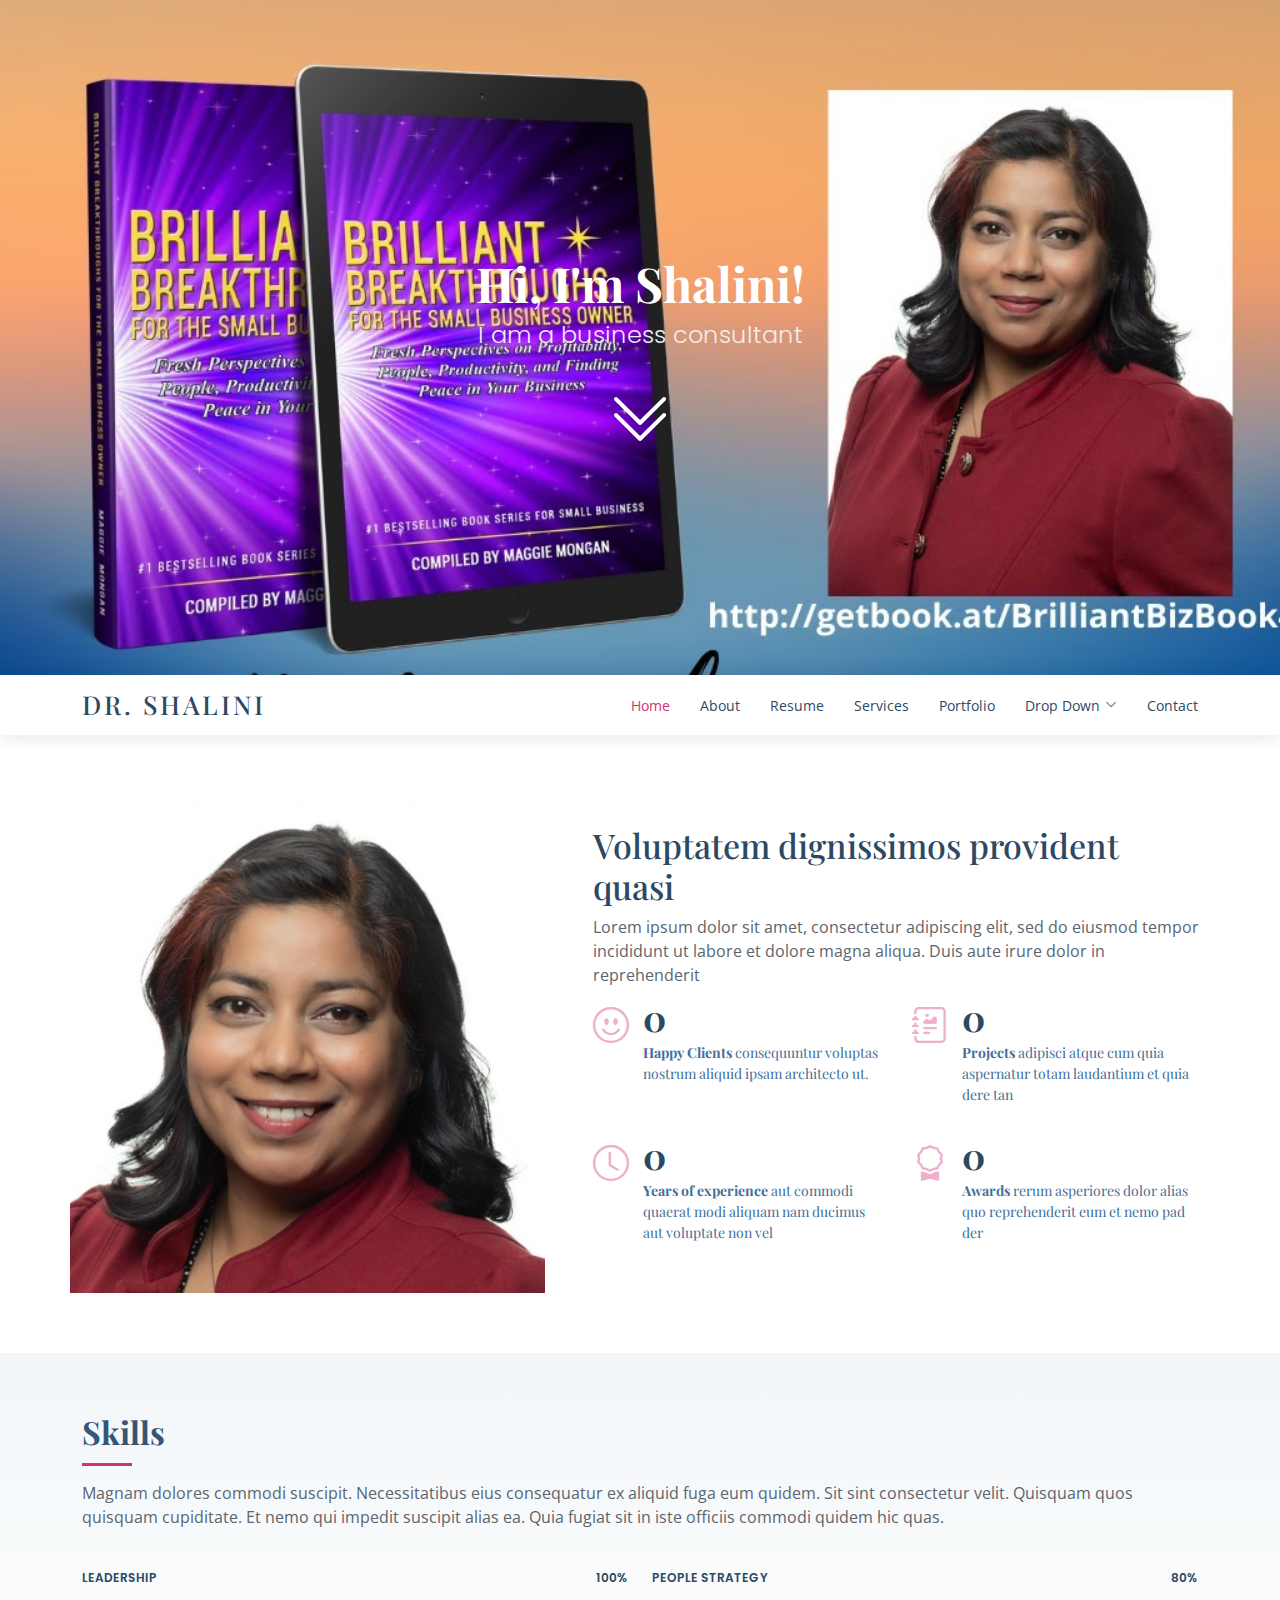
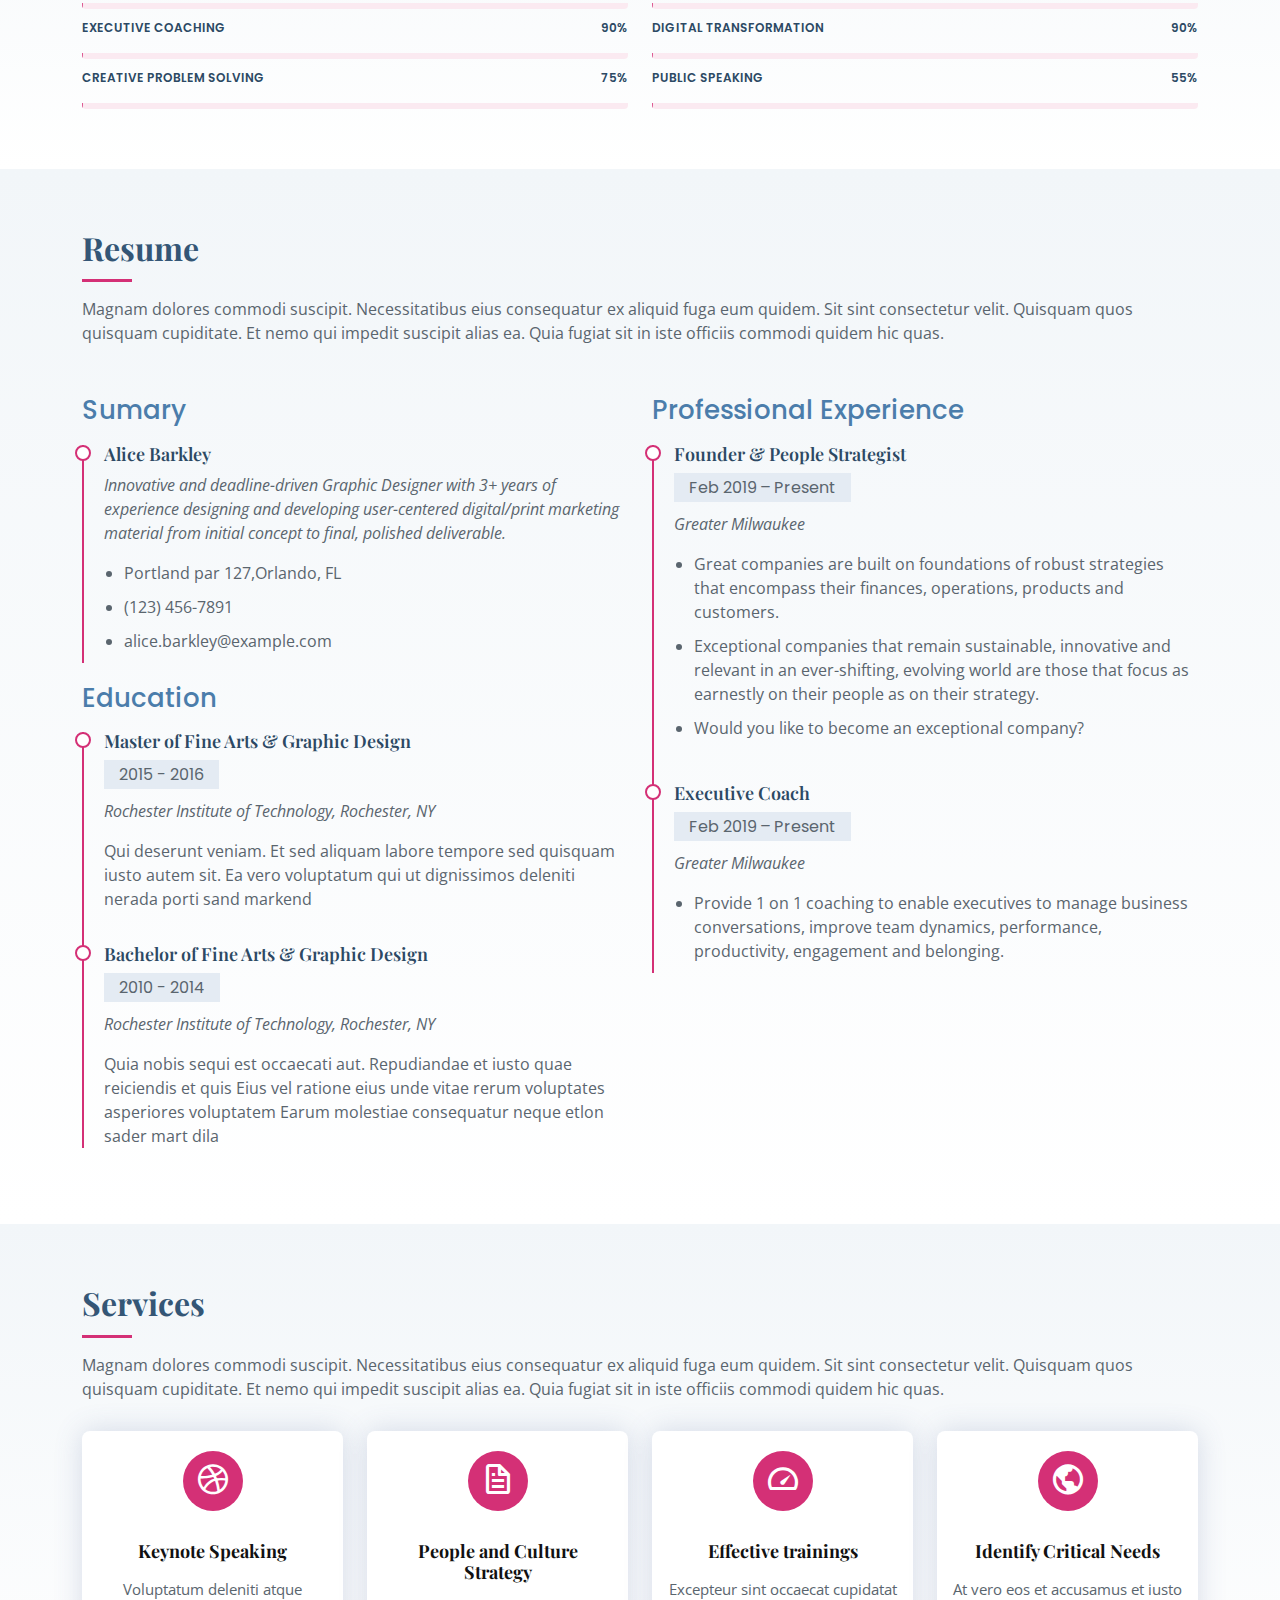
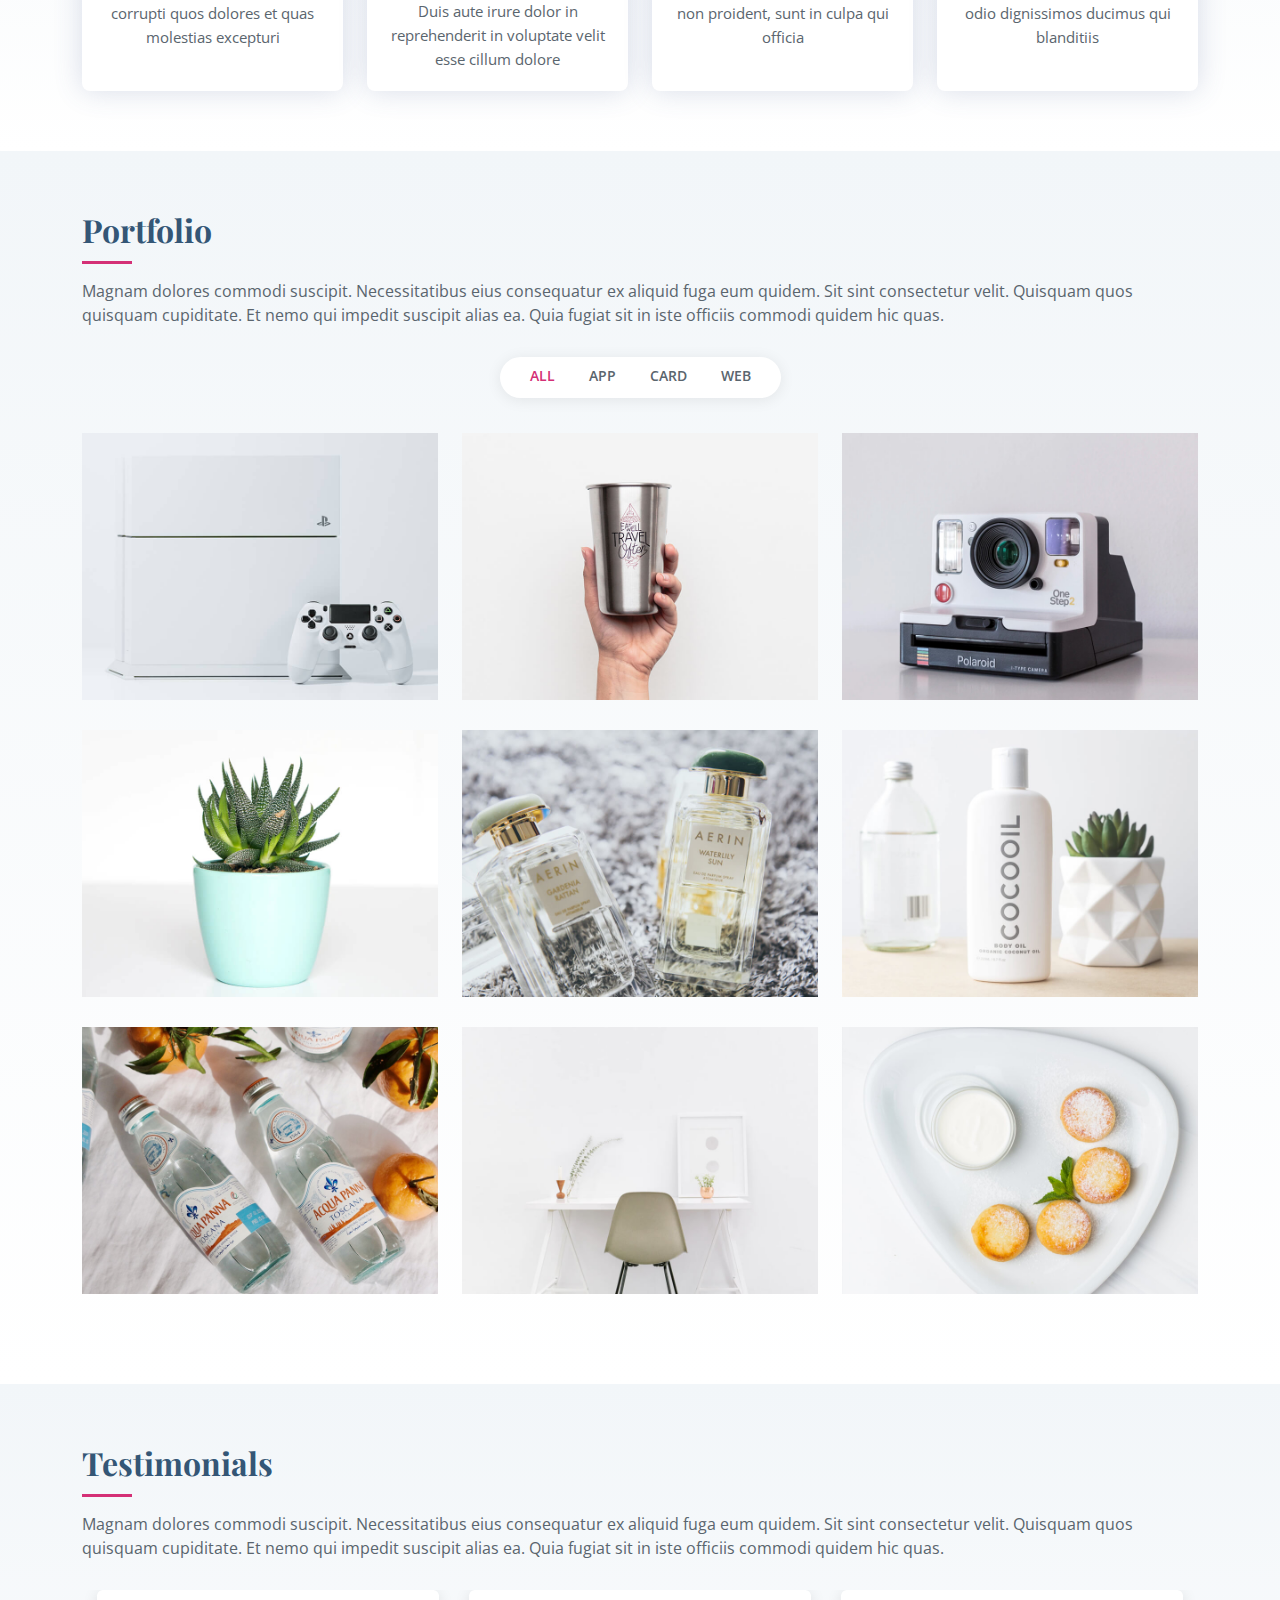
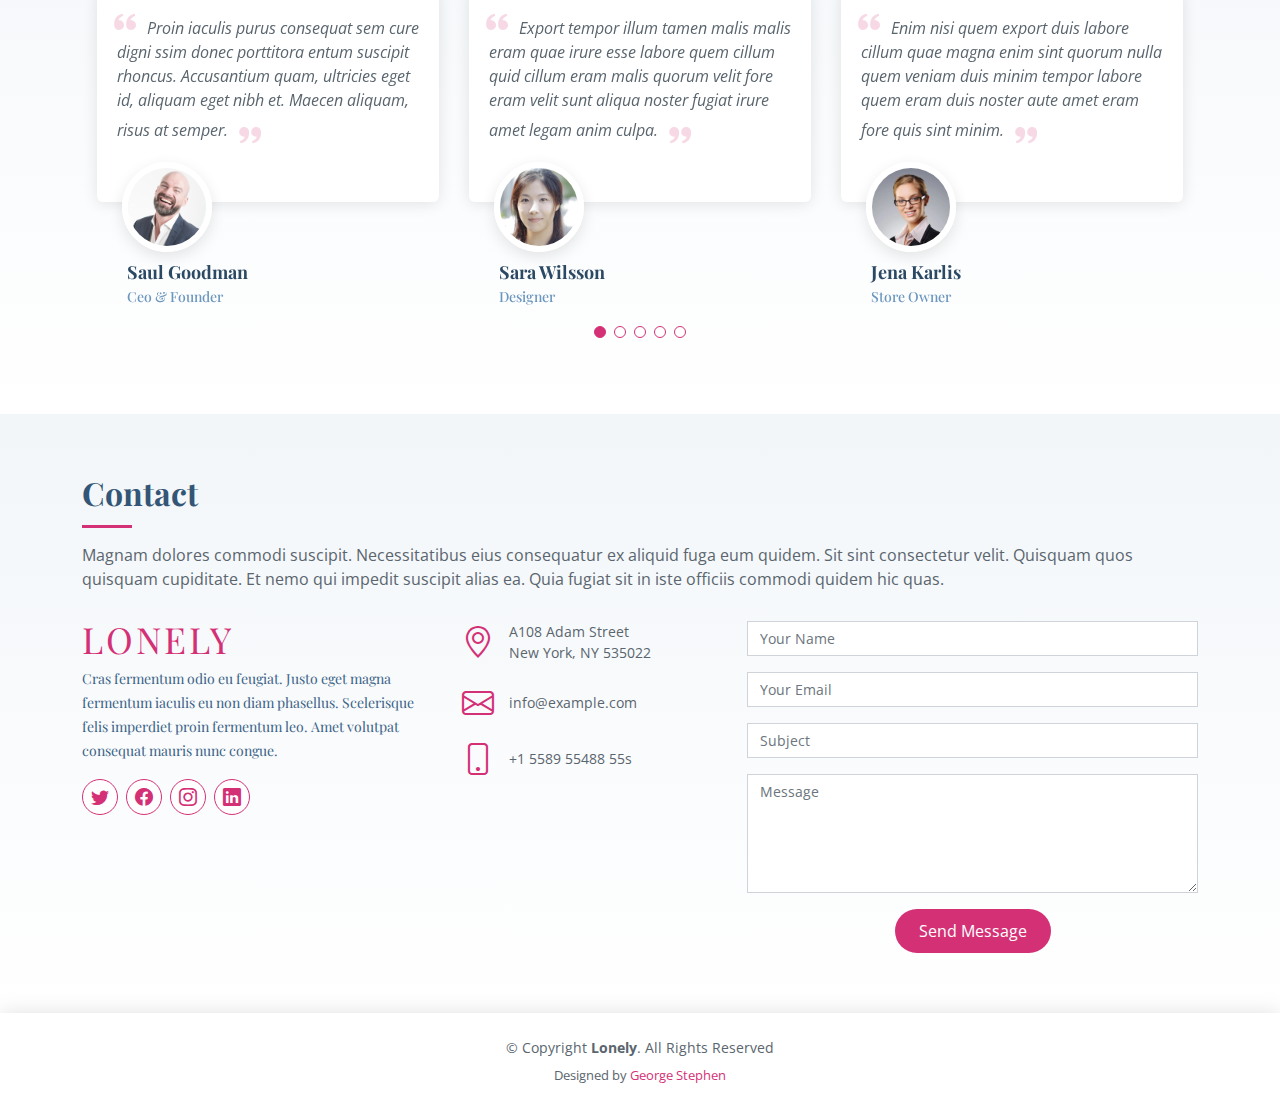
<file: index.html>
<!DOCTYPE html>
<html lang="en">

<head>
  <meta charset="utf-8">
  <meta content="width=device-width, initial-scale=1.0" name="viewport">

  <title>Dr. Shalini Nag</title>
  <meta content="" name="description">
  <meta content="" name="keywords">

  <!-- Favicons -->
  <!-- <link href="assets/img/favicon.png" rel="icon"> -->
  <link href="assets/img/apple-touch-icon.png" rel="apple-touch-icon">

  <!-- Google Fonts -->
  <link href="https://fonts.googleapis.com/css?family=Open+Sans:300,300i,400,400i,600,600i,700,700i|Poppins:300,300i,400,400i,500,500i,600,600i,700,700i|Playfair+Display:400,400i,500,500i,600,600i,700,700i&subset=cyrillic" rel="stylesheet">

  <!-- Vendor CSS Files -->
  <link href="assets/vendor/bootstrap/css/bootstrap.min.css" rel="stylesheet">
  <link href="assets/vendor/bootstrap-icons/bootstrap-icons.css" rel="stylesheet">
  <link href="assets/vendor/boxicons/css/boxicons.min.css" rel="stylesheet">
  <link href="assets/vendor/glightbox/css/glightbox.min.css" rel="stylesheet">
  <link href="assets/vendor/swiper/swiper-bundle.min.css" rel="stylesheet">

  <!-- Template Main CSS File -->
  <link href="assets/css/style.css" rel="stylesheet">

  <!-- =======================================================
  * Template Name: Lonely - v4.0.0
  * Template URL: https://bootstrapmade.com/free-html-bootstrap-template-lonely/
  * Author: BootstrapMade.com
  * License: https://bootstrapmade.com/license/
  ======================================================== -->
</head>

<body>

  <!-- ======= Hero Section ======= -->
  <section id="hero" class="d-flex flex-column align-items-center justify-content-center">
    <h1>Hi, I'm Shalini!</h1>
    <h2>I am a business consultant</h2>
    <a href="#about" class="btn-get-started scrollto"><i class="bi bi-chevron-double-down"></i></a>
  </section><!-- End Hero -->

  <!-- ======= Header ======= -->
  <header id="header" class="d-flex align-items-center">
    <div class="container d-flex align-items-center justify-content-between">

      <div class="logo">
        <h1><a href="index.html">Dr. Shalini</a></h1>
        <!-- Uncomment below if you prefer to use an image logo -->
        <!-- <a href="index.html"><img src="assets/img/logo.png" alt="" class="img-fluid"></a>-->
      </div>

      <nav id="navbar" class="navbar">
        <ul>
          <li><a class="nav-link scrollto active" href="#hero">Home</a></li>
          <li><a class="nav-link scrollto" href="#about">About</a></li>
          <li><a class="nav-link scrollto" href="#resume">Resume</a></li>
          <li><a class="nav-link scrollto" href="#services">Services</a></li>
          <li><a class="nav-link scrollto" href="#portfolio">Portfolio</a></li>
          <li class="dropdown"><a href="#"><span>Drop Down</span> <i class="bi bi-chevron-down"></i></a>
            <ul>
              <li><a href="#">Drop Down 1</a></li>
              <li class="dropdown"><a href="#"><span>Deep Drop Down</span> <i class="bi bi-chevron-right"></i></a>
                <ul>
                  <li><a href="#">Deep Drop Down 1</a></li>
                  <li><a href="#">Deep Drop Down 2</a></li>
                  <li><a href="#">Deep Drop Down 3</a></li>
                  <li><a href="#">Deep Drop Down 4</a></li>
                  <li><a href="#">Deep Drop Down 5</a></li>
                </ul>
              </li>
              <li><a href="#">Drop Down 2</a></li>
              <li><a href="#">Drop Down 3</a></li>
              <li><a href="#">Drop Down 4</a></li>
            </ul>
          </li>
          <li><a class="nav-link scrollto" href="#contact">Contact</a></li>
        </ul>
        <i class="bi bi-list mobile-nav-toggle"></i>
      </nav><!-- .navbar -->

    </div>
  </header><!-- End Header -->

  <main id="main">

    <!-- ======= About Section ======= -->
    <section id="about" class="about">
      <div class="container">

        <div class="row no-gutters">
          <div class="image col-xl-5 d-flex align-items-stretch justify-content-center justify-content-lg-start"></div>
          <div class="col-xl-7 ps-0 ps-lg-5 pe-lg-1 d-flex align-items-stretch">
            <div class="content d-flex flex-column justify-content-center">
              <h3>Voluptatem dignissimos provident quasi</h3>
              <p>
                Lorem ipsum dolor sit amet, consectetur adipiscing elit, sed do eiusmod tempor incididunt ut labore et dolore magna aliqua. Duis aute irure dolor in reprehenderit
              </p>
              <div class="row">
                <div class="col-md-6 d-md-flex align-items-md-stretch">
                  <div class="count-box">
                    <i class="bi bi-emoji-smile"></i>
                    <span data-purecounter-start="0" data-purecounter-end="65" data-purecounter-duration="1" class="purecounter"></span>
                    <p><strong>Happy Clients</strong> consequuntur voluptas nostrum aliquid ipsam architecto ut.</p>
                  </div>
                </div>

                <div class="col-md-6 d-md-flex align-items-md-stretch">
                  <div class="count-box">
                    <i class="bi bi-journal-richtext"></i>
                    <span data-purecounter-start="0" data-purecounter-end="85" data-purecounter-duration="1" class="purecounter"></span>
                    <p><strong>Projects</strong> adipisci atque cum quia aspernatur totam laudantium et quia dere tan</p>
                  </div>
                </div>

                <div class="col-md-6 d-md-flex align-items-md-stretch">
                  <div class="count-box">
                    <i class="bi bi-clock"></i>
                    <span data-purecounter-start="0" data-purecounter-end="12" data-purecounter-duration="1" class="purecounter"></span>
                    <p><strong>Years of experience</strong> aut commodi quaerat modi aliquam nam ducimus aut voluptate non vel</p>
                  </div>
                </div>

                <div class="col-md-6 d-md-flex align-items-md-stretch">
                  <div class="count-box">
                    <i class="bi bi-award"></i>
                    <span data-purecounter-start="0" data-purecounter-end="15" data-purecounter-duration="1" class="purecounter"></span>
                    <p><strong>Awards</strong> rerum asperiores dolor alias quo reprehenderit eum et nemo pad der</p>
                  </div>
                </div>
              </div>
            </div><!-- End .content-->
          </div>
        </div>

      </div>
    </section><!-- End About Section -->

    <!-- ======= Skills Section ======= -->
    <section id="skills" class="skills section-bg">
      <div class="container">

        <div class="section-title">
          <h2>Skills</h2>
          <p>Magnam dolores commodi suscipit. Necessitatibus eius consequatur ex aliquid fuga eum quidem. Sit sint consectetur velit. Quisquam quos quisquam cupiditate. Et nemo qui impedit suscipit alias ea. Quia fugiat sit in iste officiis commodi quidem hic quas.</p>
        </div>

        <div class="row skills-content">

          <div class="col-lg-6">

            <div class="progress">
              <span class="skill">Leadership <i class="val">100%</i></span>
              <div class="progress-bar-wrap">
                <div class="progress-bar" role="progressbar" aria-valuenow="100" aria-valuemin="0" aria-valuemax="100"></div>
              </div>
            </div>

            <div class="progress">
              <span class="skill">Executive Coaching
                <i class="val">90%</i></span>
              <div class="progress-bar-wrap">
                <div class="progress-bar" role="progressbar" aria-valuenow="90" aria-valuemin="0" aria-valuemax="100"></div>
              </div>
            </div>

            <div class="progress">
              <span class="skill">Creative Problem Solving <i class="val">75%</i></span>
              <div class="progress-bar-wrap">
                <div class="progress-bar" role="progressbar" aria-valuenow="75" aria-valuemin="0" aria-valuemax="100"></div>
              </div>
            </div>

          </div>

          <div class="col-lg-6">

            <div class="progress">
              <span class="skill">People Strategy
                <i class="val">80%</i></span>
              <div class="progress-bar-wrap">
                <div class="progress-bar" role="progressbar" aria-valuenow="80" aria-valuemin="0" aria-valuemax="100"></div>
              </div>
            </div>

            <div class="progress">
              <span class="skill">Digital Transformation <i class="val">90%</i></span>
              <div class="progress-bar-wrap">
                <div class="progress-bar" role="progressbar" aria-valuenow="90" aria-valuemin="0" aria-valuemax="100"></div>
              </div>
            </div>

            <div class="progress">
              <span class="skill">Public Speaking <i class="val">55%</i></span>
              <div class="progress-bar-wrap">
                <div class="progress-bar" role="progressbar" aria-valuenow="55" aria-valuemin="0" aria-valuemax="100"></div>
              </div>
            </div>

          </div>

        </div>

      </div>
    </section><!-- End Skills Section -->

    <!-- ======= Resume Section ======= -->
    <section id="resume" class="resume section-bg">
      <div class="container">

        <div class="section-title">
          <h2>Resume</h2>
          <p>Magnam dolores commodi suscipit. Necessitatibus eius consequatur ex aliquid fuga eum quidem. Sit sint consectetur velit. Quisquam quos quisquam cupiditate. Et nemo qui impedit suscipit alias ea. Quia fugiat sit in iste officiis commodi quidem hic quas.</p>
        </div>

        <div class="row">
          <div class="col-lg-6">
            <h3 class="resume-title">Sumary</h3>
            <div class="resume-item pb-0">
              <h4>Alice Barkley</h4>
              <p><em>Innovative and deadline-driven Graphic Designer with 3+ years of experience designing and developing user-centered digital/print marketing material from initial concept to final, polished deliverable.</em></p>
              <p>
              <ul>
                <li>Portland par 127,Orlando, FL</li>
                <li>(123) 456-7891</li>
                <li>alice.barkley@example.com</li>
              </ul>
              </p>
            </div>

            <h3 class="resume-title">Education</h3>
            <div class="resume-item">
              <h4>Master of Fine Arts &amp; Graphic Design</h4>
              <h5>2015 - 2016</h5>
              <p><em>Rochester Institute of Technology, Rochester, NY</em></p>
              <p>Qui deserunt veniam. Et sed aliquam labore tempore sed quisquam iusto autem sit. Ea vero voluptatum qui ut dignissimos deleniti nerada porti sand markend</p>
            </div>
            <div class="resume-item">
              <h4>Bachelor of Fine Arts &amp; Graphic Design</h4>
              <h5>2010 - 2014</h5>
              <p><em>Rochester Institute of Technology, Rochester, NY</em></p>
              <p>Quia nobis sequi est occaecati aut. Repudiandae et iusto quae reiciendis et quis Eius vel ratione eius unde vitae rerum voluptates asperiores voluptatem Earum molestiae consequatur neque etlon sader mart dila</p>
            </div>
          </div>
          <div class="col-lg-6">
            <h3 class="resume-title">Professional Experience</h3>
            <div class="resume-item">
              <h4>
                Founder & People Strategist</h4>
              <h5>Feb 2019 – Present
               </h5>
              <p><em>Greater Milwaukee </em></p>
              <p>
              <ul>
                <li>Great companies are built on foundations of robust strategies that encompass their finances, operations, products and customers.
                </li>
                <li>Exceptional companies that remain sustainable, innovative and relevant in an ever-shifting, evolving world are those that focus as earnestly on their people as on their strategy.
                </li>
                <li>Would you like to become an exceptional company?
                </li>
                <!-- <li>Oversee the efficient use of production project budgets ranging from $2,000 - $25,000</li> -->
              </ul>
              </p>
            </div>
            <div class="resume-item">
              <h4>Executive Coach</h4>
              <h5>Feb 2019 – Present
                </h5>
              <p><em>Greater Milwaukee</em></p>
              <p>
              <ul>
                <li>Provide 1 on 1 coaching to enable executives to manage business conversations, improve team dynamics, performance, productivity, engagement and belonging.
                </li>
                <!-- <li>Managed up to 5 projects or tasks at a given time while under pressure</li>
                <li>Recommended and consulted with clients on the most appropriate graphic design</li>
                <li>Created 4+ design presentations and proposals a month for clients and account managers</li> -->
              </ul>
              </p>
            </div>
          </div>
        </div>

      </div>
    </section><!-- End Resume Section -->

    <!-- ======= Services Section ======= -->
    <section id="services" class="services section-bg">
      <div class="container">

        <div class="section-title">
          <h2>Services</h2>
          <p>Magnam dolores commodi suscipit. Necessitatibus eius consequatur ex aliquid fuga eum quidem. Sit sint consectetur velit. Quisquam quos quisquam cupiditate. Et nemo qui impedit suscipit alias ea. Quia fugiat sit in iste officiis commodi quidem hic quas.</p>
        </div>

        <div class="row">
          <div class="col-md-6 col-lg-3 d-flex align-items-stretch mb-5 mb-lg-0">
            <div class="icon-box">
              <div class="icon"><i class="bx bxl-dribbble"></i></div>
              <h4 class="title"><a href="">
                Keynote Speaking</a></h4>
              <p class="description">Voluptatum deleniti atque corrupti quos dolores et quas molestias excepturi</p>
            </div>
          </div>

          <div class="col-md-6 col-lg-3 d-flex align-items-stretch mb-5 mb-lg-0">
            <div class="icon-box">
              <div class="icon"><i class="bx bx-file"></i></div>
              <h4 class="title"><a href="">People and Culture Strategy</a></h4>
              <p class="description">Duis aute irure dolor in reprehenderit in voluptate velit esse cillum dolore</p>
            </div>
          </div>

          <div class="col-md-6 col-lg-3 d-flex align-items-stretch mb-5 mb-lg-0">
            <div class="icon-box">
              <div class="icon"><i class="bx bx-tachometer"></i></div>
              <h4 class="title"><a href="">
                Effective trainings</a></h4>
              <p class="description">Excepteur sint occaecat cupidatat non proident, sunt in culpa qui officia</p>
            </div>
          </div>

          <div class="col-md-6 col-lg-3 d-flex align-items-stretch mb-5 mb-lg-0">
            <div class="icon-box">
              <div class="icon"><i class="bx bx-world"></i></div>
              <h4 class="title"><a href="">Identify Critical Needs</a></h4>
              <p class="description">At vero eos et accusamus et iusto odio dignissimos ducimus qui blanditiis</p>
            </div>
          </div>

        </div>

      </div>
    </section><!-- End Services Section -->

    <!-- ======= Portfolio Section ======= -->
    <section id="portfolio" class="portfolio section-bg">
      <div class="container">

        <div class="section-title">
          <h2>Portfolio</h2>
          <p>Magnam dolores commodi suscipit. Necessitatibus eius consequatur ex aliquid fuga eum quidem. Sit sint consectetur velit. Quisquam quos quisquam cupiditate. Et nemo qui impedit suscipit alias ea. Quia fugiat sit in iste officiis commodi quidem hic quas.</p>
        </div>

        <div class="row">
          <div class="col-lg-12 d-flex justify-content-center">
            <ul id="portfolio-flters">
              <li data-filter="*" class="filter-active">All</li>
              <li data-filter=".filter-app">App</li>
              <li data-filter=".filter-card">Card</li>
              <li data-filter=".filter-web">Web</li>
            </ul>
          </div>
        </div>

        <div class="row portfolio-container">

          <div class="col-lg-4 col-md-6 portfolio-item filter-app">
            <div class="portfolio-wrap">
              <img src="assets/img/portfolio/portfolio-1.jpg" class="img-fluid" alt="">
              <div class="portfolio-info">
                <h4>App 1</h4>
                <p>App</p>
              </div>
              <div class="portfolio-links">
                <a href="assets/img/portfolio/portfolio-1.jpg" data-gallery="portfolioGallery" class="portfolio-lightbox" title="App 1"><i class="bx bx-plus"></i></a>
                <a href="portfolio-details.html" title="More Details"><i class="bx bx-link"></i></a>
              </div>
            </div>
          </div>

          <div class="col-lg-4 col-md-6 portfolio-item filter-web">
            <div class="portfolio-wrap">
              <img src="assets/img/portfolio/portfolio-2.jpg" class="img-fluid" alt="">
              <div class="portfolio-info">
                <h4>Web 3</h4>
                <p>Web</p>
              </div>
              <div class="portfolio-links">
                <a href="assets/img/portfolio/portfolio-2.jpg" data-gallery="portfolioGallery" class="portfolio-lightbox" title="Web 3"><i class="bx bx-plus"></i></a>
                <a href="portfolio-details.html" title="More Details"><i class="bx bx-link"></i></a>
              </div>
            </div>
          </div>

          <div class="col-lg-4 col-md-6 portfolio-item filter-app">
            <div class="portfolio-wrap">
              <img src="assets/img/portfolio/portfolio-3.jpg" class="img-fluid" alt="">
              <div class="portfolio-info">
                <h4>App 2</h4>
                <p>App</p>
              </div>
              <div class="portfolio-links">
                <a href="assets/img/portfolio/portfolio-3.jpg" data-gallery="portfolioGallery" class="portfolio-lightbox" title="App 2"><i class="bx bx-plus"></i></a>
                <a href="portfolio-details.html" title="More Details"><i class="bx bx-link"></i></a>
              </div>
            </div>
          </div>

          <div class="col-lg-4 col-md-6 portfolio-item filter-card">
            <div class="portfolio-wrap">
              <img src="assets/img/portfolio/portfolio-4.jpg" class="img-fluid" alt="">
              <div class="portfolio-info">
                <h4>Card 2</h4>
                <p>Card</p>
              </div>
              <div class="portfolio-links">
                <a href="assets/img/portfolio/portfolio-4.jpg" data-gallery="portfolioGallery" class="portfolio-lightbox" title="Card 2"><i class="bx bx-plus"></i></a>
                <a href="portfolio-details.html" title="More Details"><i class="bx bx-link"></i></a>
              </div>
            </div>
          </div>

          <div class="col-lg-4 col-md-6 portfolio-item filter-web">
            <div class="portfolio-wrap">
              <img src="assets/img/portfolio/portfolio-5.jpg" class="img-fluid" alt="">
              <div class="portfolio-info">
                <h4>Web 2</h4>
                <p>Web</p>
              </div>
              <div class="portfolio-links">
                <a href="assets/img/portfolio/portfolio-5.jpg" data-gallery="portfolioGallery" class="portfolio-lightbox" title="Web 2"><i class="bx bx-plus"></i></a>
                <a href="portfolio-details.html" title="More Details"><i class="bx bx-link"></i></a>
              </div>
            </div>
          </div>

          <div class="col-lg-4 col-md-6 portfolio-item filter-app">
            <div class="portfolio-wrap">
              <img src="assets/img/portfolio/portfolio-6.jpg" class="img-fluid" alt="">
              <div class="portfolio-info">
                <h4>App 3</h4>
                <p>App</p>
              </div>
              <div class="portfolio-links">
                <a href="assets/img/portfolio/portfolio-6.jpg" data-gallery="portfolioGallery" class="portfolio-lightbox" title="App 3"><i class="bx bx-plus"></i></a>
                <a href="portfolio-details.html" title="More Details"><i class="bx bx-link"></i></a>
              </div>
            </div>
          </div>

          <div class="col-lg-4 col-md-6 portfolio-item filter-card">
            <div class="portfolio-wrap">
              <img src="assets/img/portfolio/portfolio-7.jpg" class="img-fluid" alt="">
              <div class="portfolio-info">
                <h4>Card 1</h4>
                <p>Card</p>
              </div>
              <div class="portfolio-links">
                <a href="assets/img/portfolio/portfolio-7.jpg" data-gallery="portfolioGallery" class="portfolio-lightbox" title="Card 1"><i class="bx bx-plus"></i></a>
                <a href="portfolio-details.html" title="More Details"><i class="bx bx-link"></i></a>
              </div>
            </div>
          </div>

          <div class="col-lg-4 col-md-6 portfolio-item filter-card">
            <div class="portfolio-wrap">
              <img src="assets/img/portfolio/portfolio-8.jpg" class="img-fluid" alt="">
              <div class="portfolio-info">
                <h4>Card 3</h4>
                <p>Card</p>
              </div>
              <div class="portfolio-links">
                <a href="assets/img/portfolio/portfolio-8.jpg" data-gallery="portfolioGallery" class="portfolio-lightbox" title="Card 3"><i class="bx bx-plus"></i></a>
                <a href="portfolio-details.html" title="More Details"><i class="bx bx-link"></i></a>
              </div>
            </div>
          </div>

          <div class="col-lg-4 col-md-6 portfolio-item filter-web">
            <div class="portfolio-wrap">
              <img src="assets/img/portfolio/portfolio-9.jpg" class="img-fluid" alt="">
              <div class="portfolio-info">
                <h4>Web 3</h4>
                <p>Web</p>
              </div>
              <div class="portfolio-links">
                <a href="assets/img/portfolio/portfolio-9.jpg" data-gallery="portfolioGallery" class="portfolio-lightbox" title="Web 3"><i class="bx bx-plus"></i></a>
                <a href="portfolio-details.html" title="More Details"><i class="bx bx-link"></i></a>
              </div>
            </div>
          </div>

        </div>

      </div>
    </section><!-- End Portfolio Section -->

    <!-- ======= Testimonials Section ======= -->
    <section id="testimonials" class="testimonials section-bg">
      <div class="container">

        <div class="section-title">
          <h2>Testimonials</h2>
          <p>Magnam dolores commodi suscipit. Necessitatibus eius consequatur ex aliquid fuga eum quidem. Sit sint consectetur velit. Quisquam quos quisquam cupiditate. Et nemo qui impedit suscipit alias ea. Quia fugiat sit in iste officiis commodi quidem hic quas.</p>
        </div>

        <div class="testimonials-slider swiper-container" data-aos="fade-up" data-aos-delay="100">
          <div class="swiper-wrapper">

            <div class="swiper-slide">
              <div class="testimonial-item">
                <p>
                  <i class="bx bxs-quote-alt-left quote-icon-left"></i>
                  Proin iaculis purus consequat sem cure digni ssim donec porttitora entum suscipit rhoncus. Accusantium quam, ultricies eget id, aliquam eget nibh et. Maecen aliquam, risus at semper.
                  <i class="bx bxs-quote-alt-right quote-icon-right"></i>
                </p>
                <img src="assets/img/testimonials/testimonials-1.jpg" class="testimonial-img" alt="">
                <h3>Saul Goodman</h3>
                <h4>Ceo &amp; Founder</h4>
              </div>
            </div><!-- End testimonial item -->

            <div class="swiper-slide">
              <div class="testimonial-item">
                <p>
                  <i class="bx bxs-quote-alt-left quote-icon-left"></i>
                  Export tempor illum tamen malis malis eram quae irure esse labore quem cillum quid cillum eram malis quorum velit fore eram velit sunt aliqua noster fugiat irure amet legam anim culpa.
                  <i class="bx bxs-quote-alt-right quote-icon-right"></i>
                </p>
                <img src="assets/img/testimonials/testimonials-2.jpg" class="testimonial-img" alt="">
                <h3>Sara Wilsson</h3>
                <h4>Designer</h4>
              </div>
            </div><!-- End testimonial item -->

            <div class="swiper-slide">
              <div class="testimonial-item">
                <p>
                  <i class="bx bxs-quote-alt-left quote-icon-left"></i>
                  Enim nisi quem export duis labore cillum quae magna enim sint quorum nulla quem veniam duis minim tempor labore quem eram duis noster aute amet eram fore quis sint minim.
                  <i class="bx bxs-quote-alt-right quote-icon-right"></i>
                </p>
                <img src="assets/img/testimonials/testimonials-3.jpg" class="testimonial-img" alt="">
                <h3>Jena Karlis</h3>
                <h4>Store Owner</h4>
              </div>
            </div><!-- End testimonial item -->

            <div class="swiper-slide">
              <div class="testimonial-item">
                <p>
                  <i class="bx bxs-quote-alt-left quote-icon-left"></i>
                  Fugiat enim eram quae cillum dolore dolor amet nulla culpa multos export minim fugiat minim velit minim dolor enim duis veniam ipsum anim magna sunt elit fore quem dolore labore illum veniam.
                  <i class="bx bxs-quote-alt-right quote-icon-right"></i>
                </p>
                <img src="assets/img/testimonials/testimonials-4.jpg" class="testimonial-img" alt="">
                <h3>Matt Brandon</h3>
                <h4>Freelancer</h4>
              </div>
            </div><!-- End testimonial item -->

            <div class="swiper-slide">
              <div class="testimonial-item">
                <p>
                  <i class="bx bxs-quote-alt-left quote-icon-left"></i>
                  Quis quorum aliqua sint quem legam fore sunt eram irure aliqua veniam tempor noster veniam enim culpa labore duis sunt culpa nulla illum cillum fugiat legam esse veniam culpa fore nisi cillum quid.
                  <i class="bx bxs-quote-alt-right quote-icon-right"></i>
                </p>
                <img src="assets/img/testimonials/testimonials-5.jpg" class="testimonial-img" alt="">
                <h3>John Larson</h3>
                <h4>Entrepreneur</h4>
              </div>
            </div><!-- End testimonial item -->

          </div>
          <div class="swiper-pagination"></div>
        </div>

      </div>
    </section><!-- End Testimonials Section -->

    <!-- ======= Contact Section ======= -->
    <section id="contact" class="contact section-bg">
      <div class="container">

        <div class="section-title">
          <h2>Contact</h2>
          <p>Magnam dolores commodi suscipit. Necessitatibus eius consequatur ex aliquid fuga eum quidem. Sit sint consectetur velit. Quisquam quos quisquam cupiditate. Et nemo qui impedit suscipit alias ea. Quia fugiat sit in iste officiis commodi quidem hic quas.</p>
        </div>

        <div class="row">

          <div class="col-lg-4 col-md-4">
            <div class="contact-about">
              <h3>Lonely</h3>
              <p>Cras fermentum odio eu feugiat. Justo eget magna fermentum iaculis eu non diam phasellus. Scelerisque felis imperdiet proin fermentum leo. Amet volutpat consequat mauris nunc congue.</p>
              <div class="social-links">
                <a href="#" class="twitter"><i class="bi bi-twitter"></i></a>
                <a href="#" class="facebook"><i class="bi bi-facebook"></i></a>
                <a href="#" class="instagram"><i class="bi bi-instagram"></i></a>
                <a href="#" class="linkedin"><i class="bi bi-linkedin"></i></a>
              </div>
            </div>
          </div>

          <div class="col-lg-3 col-md-4">
            <div class="info">
              <div class="d-flex align-items-center">
                <i class="bi bi-geo-alt"></i>
                <p>A108 Adam Street<br>New York, NY 535022</p>
              </div>

              <div class="d-flex align-items-center mt-4">
                <i class="bi bi-envelope"></i>
                <p>info@example.com</p>
              </div>

              <div class="d-flex align-items-center mt-4">
                <i class="bi bi-phone"></i>
                <p>+1 5589 55488 55s</p>
              </div>

            </div>
          </div>

          <div class="col-lg-5 col-md-8">
            <form action="forms/contact.php" method="post" role="form" class="php-email-form">
              <div class="form-group">
                <input type="text" name="name" class="form-control" id="name" placeholder="Your Name" required>
              </div>
              <div class="form-group mt-3">
                <input type="email" class="form-control" name="email" id="email" placeholder="Your Email" required>
              </div>
              <div class="form-group mt-3">
                <input type="text" class="form-control" name="subject" id="subject" placeholder="Subject" required>
              </div>
              <div class="form-group mt-3">
                <textarea class="form-control" name="message" rows="5" placeholder="Message" required></textarea>
              </div>
              <div class="my-3">
                <div class="loading">Loading</div>
                <div class="error-message"></div>
                <div class="sent-message">Your message has been sent. Thank you!</div>
              </div>
              <div class="text-center"><button type="submit">Send Message</button></div>
            </form>
          </div>

        </div>

      </div>
    </section><!-- End Contact Section -->

  </main><!-- End #main -->

  <!-- ======= Footer ======= -->
  <footer id="footer">
    <div class="container">
      <div class="copyright">
        &copy; Copyright <strong><span>Lonely</span></strong>. All Rights Reserved
      </div>
      <div class="credits">
        <!-- All the links in the footer should remain intact. -->
        <!-- You can delete the links only if you purchased the pro version. -->
        <!-- Licensing information: https://bootstrapmade.com/license/ -->
        <!-- Purchase the pro version with working PHP/AJAX contact form: https://bootstrapmade.com/free-html-bootstrap-template-lonely/ -->
        Designed by <a href="">George Stephen</a>
      </div>
    </div>
  </footer><!-- End  Footer -->

  <a href="#" class="back-to-top d-flex align-items-center justify-content-center"><i class="bi bi-arrow-up-short"></i></a>

  <!-- Vendor JS Files -->
  <script src="assets/vendor/bootstrap/js/bootstrap.bundle.min.js"></script>
  <script src="assets/vendor/glightbox/js/glightbox.min.js"></script>
  <script src="assets/vendor/isotope-layout/isotope.pkgd.min.js"></script>
  <script src="assets/vendor/php-email-form/validate.js"></script>
  <script src="assets/vendor/purecounter/purecounter.js"></script>
  <script src="assets/vendor/swiper/swiper-bundle.min.js"></script>
  <script src="assets/vendor/waypoints/noframework.waypoints.js"></script>

  <!-- Template Main JS File -->
  <script src="assets/js/main.js"></script>

</body>

</html>
</file>
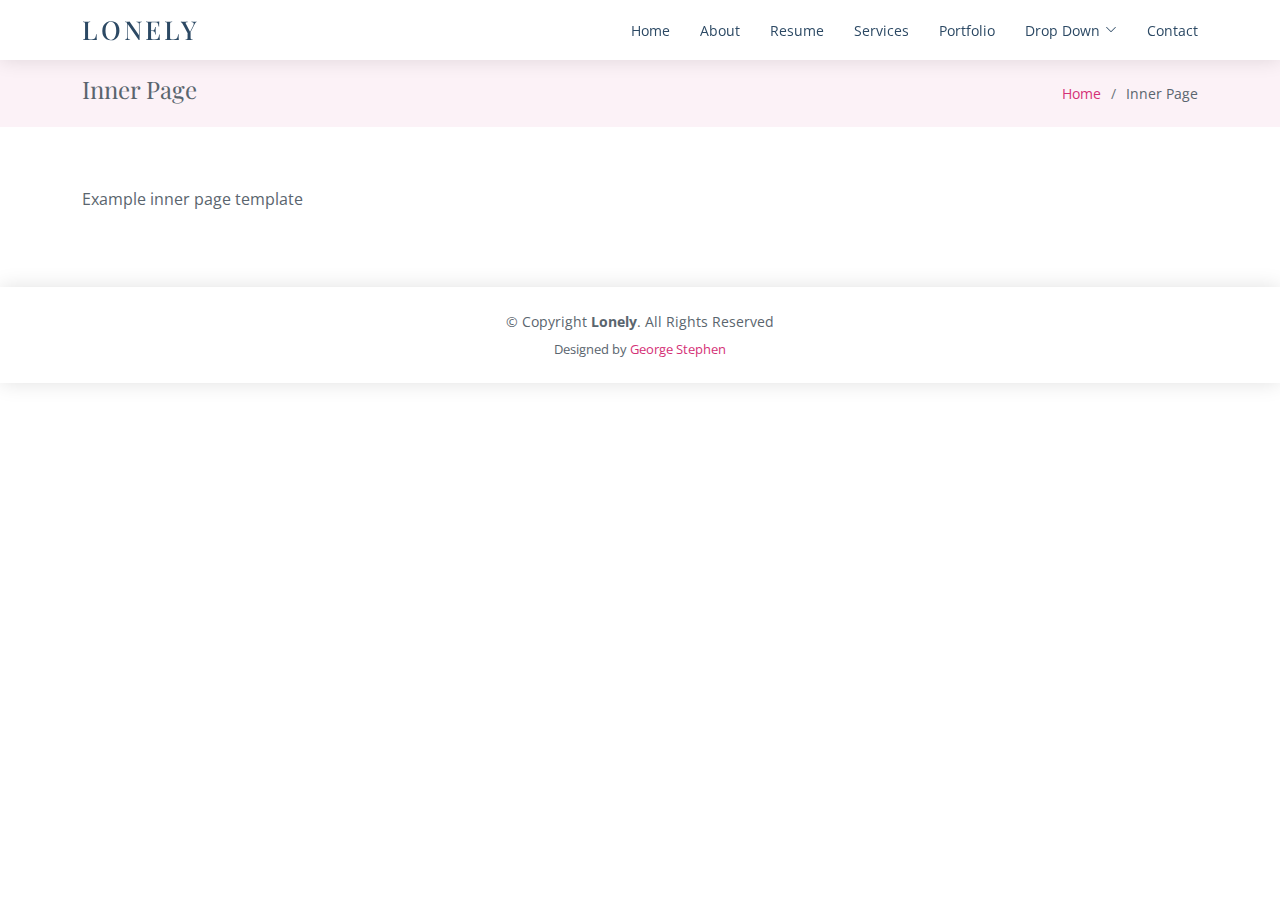
<file: inner-page.html>
<!DOCTYPE html>
<html lang="en">

<head>
  <meta charset="utf-8">
  <meta content="width=device-width, initial-scale=1.0" name="viewport">

  <title>Dr. Shalini Nag</title>
  <meta content="" name="description">
  <meta content="" name="keywords">

  <!-- Favicons -->
  <link href="assets/img/favicon.png" rel="icon">
  <link href="assets/img/apple-touch-icon.png" rel="apple-touch-icon">

  <!-- Google Fonts -->
  <link href="https://fonts.googleapis.com/css?family=Open+Sans:300,300i,400,400i,600,600i,700,700i|Poppins:300,300i,400,400i,500,500i,600,600i,700,700i|Playfair+Display:400,400i,500,500i,600,600i,700,700i&subset=cyrillic" rel="stylesheet">

  <!-- Vendor CSS Files -->
  <link href="assets/vendor/bootstrap/css/bootstrap.min.css" rel="stylesheet">
  <link href="assets/vendor/bootstrap-icons/bootstrap-icons.css" rel="stylesheet">
  <link href="assets/vendor/boxicons/css/boxicons.min.css" rel="stylesheet">
  <link href="assets/vendor/glightbox/css/glightbox.min.css" rel="stylesheet">
  <link href="assets/vendor/swiper/swiper-bundle.min.css" rel="stylesheet">

  <!-- Template Main CSS File -->
  <link href="assets/css/style.css" rel="stylesheet">

  <!-- =======================================================
  * Template Name: Lonely - v4.0.0
  * Template URL: https://bootstrapmade.com/free-html-bootstrap-template-lonely/
  * Author: BootstrapMade.com
  * License: https://bootstrapmade.com/license/
  ======================================================== -->
</head>

<body>

  <!-- ======= Header ======= -->
  <header id="header" class="d-flex align-items-center">
    <div class="container d-flex align-items-center justify-content-between">

      <div class="logo">
        <h1><a href="index.html">Lonely</a></h1>
        <!-- Uncomment below if you prefer to use an image logo -->
        <!-- <a href="index.html"><img src="assets/img/logo.png" alt="" class="img-fluid"></a>-->
      </div>

      <nav id="navbar" class="navbar">
        <ul>
          <li><a class="nav-link scrollto " href="#hero">Home</a></li>
          <li><a class="nav-link scrollto" href="#about">About</a></li>
          <li><a class="nav-link scrollto" href="#resume">Resume</a></li>
          <li><a class="nav-link scrollto" href="#services">Services</a></li>
          <li><a class="nav-link scrollto" href="#portfolio">Portfolio</a></li>
          <li class="dropdown"><a href="#"><span>Drop Down</span> <i class="bi bi-chevron-down"></i></a>
            <ul>
              <li><a href="#">Drop Down 1</a></li>
              <li class="dropdown"><a href="#"><span>Deep Drop Down</span> <i class="bi bi-chevron-right"></i></a>
                <ul>
                  <li><a href="#">Deep Drop Down 1</a></li>
                  <li><a href="#">Deep Drop Down 2</a></li>
                  <li><a href="#">Deep Drop Down 3</a></li>
                  <li><a href="#">Deep Drop Down 4</a></li>
                  <li><a href="#">Deep Drop Down 5</a></li>
                </ul>
              </li>
              <li><a href="#">Drop Down 2</a></li>
              <li><a href="#">Drop Down 3</a></li>
              <li><a href="#">Drop Down 4</a></li>
            </ul>
          </li>
          <li><a class="nav-link scrollto" href="#contact">Contact</a></li>
        </ul>
        <i class="bi bi-list mobile-nav-toggle"></i>
      </nav><!-- .navbar -->

    </div>
  </header><!-- End Header -->

  <main id="main">

    <!-- ======= Breadcrumbs Section ======= -->
    <section class="breadcrumbs">
      <div class="container">

        <div class="d-flex justify-content-between align-items-center">
          <h2>Inner Page</h2>
          <ol>
            <li><a href="index.html">Home</a></li>
            <li>Inner Page</li>
          </ol>
        </div>

      </div>
    </section><!-- End Breadcrumbs Section -->

    <section class="inner-page">
      <div class="container">
        <p>
          Example inner page template
        </p>
      </div>
    </section>

  </main><!-- End #main -->

  <!-- ======= Footer ======= -->
  <footer id="footer">
    <div class="container">
      <div class="copyright">
        &copy; Copyright <strong><span>Lonely</span></strong>. All Rights Reserved
      </div>
      <div class="credits">
        <!-- All the links in the footer should remain intact. -->
        <!-- You can delete the links only if you purchased the pro version. -->
        <!-- Licensing information: https://bootstrapmade.com/license/ -->
        <!-- Purchase the pro version with working PHP/AJAX contact form: https://bootstrapmade.com/free-html-bootstrap-template-lonely/ -->
        Designed by <a href="">George Stephen</a>
      </div>
    </div>
  </footer><!-- End  Footer -->

  <a href="#" class="back-to-top d-flex align-items-center justify-content-center"><i class="bi bi-arrow-up-short"></i></a>

  <!-- Vendor JS Files -->
  <script src="assets/vendor/bootstrap/js/bootstrap.bundle.min.js"></script>
  <script src="assets/vendor/glightbox/js/glightbox.min.js"></script>
  <script src="assets/vendor/isotope-layout/isotope.pkgd.min.js"></script>
  <script src="assets/vendor/php-email-form/validate.js"></script>
  <script src="assets/vendor/purecounter/purecounter.js"></script>
  <script src="assets/vendor/swiper/swiper-bundle.min.js"></script>
  <script src="assets/vendor/waypoints/noframework.waypoints.js"></script>

  <!-- Template Main JS File -->
  <script src="assets/js/main.js"></script>

</body>

</html>
</file>
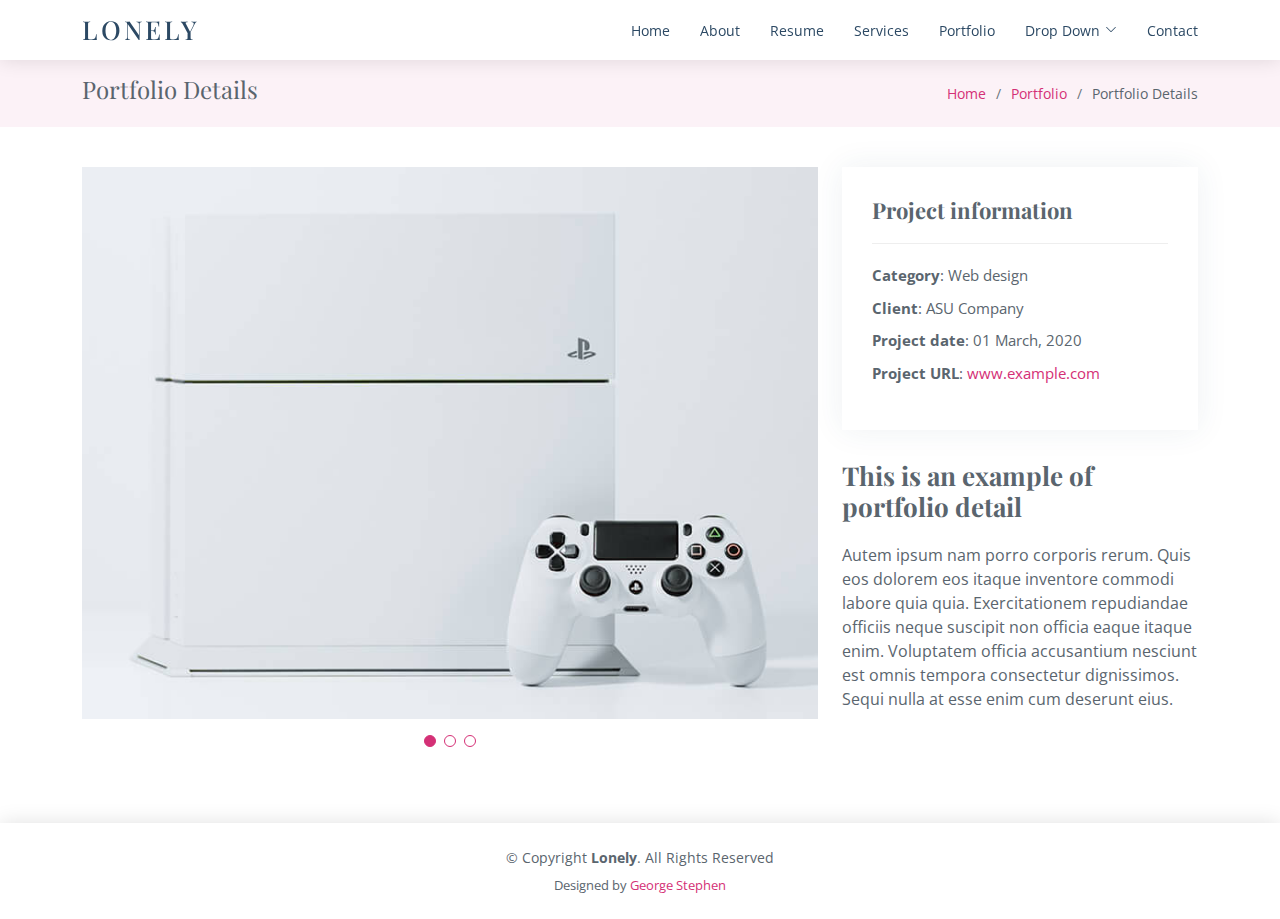
<file: portfolio-details.html>
<!DOCTYPE html>
<html lang="en">

<head>
  <meta charset="utf-8">
  <meta content="width=device-width, initial-scale=1.0" name="viewport">

  <title>Dr. Shalini Nag</title>
  <meta content="" name="description">
  <meta content="" name="keywords">

  <!-- Favicons -->
  <link href="assets/img/favicon.png" rel="icon">
  <link href="assets/img/apple-touch-icon.png" rel="apple-touch-icon">

  <!-- Google Fonts -->
  <link href="https://fonts.googleapis.com/css?family=Open+Sans:300,300i,400,400i,600,600i,700,700i|Poppins:300,300i,400,400i,500,500i,600,600i,700,700i|Playfair+Display:400,400i,500,500i,600,600i,700,700i&subset=cyrillic" rel="stylesheet">

  <!-- Vendor CSS Files -->
  <link href="assets/vendor/bootstrap/css/bootstrap.min.css" rel="stylesheet">
  <link href="assets/vendor/bootstrap-icons/bootstrap-icons.css" rel="stylesheet">
  <link href="assets/vendor/boxicons/css/boxicons.min.css" rel="stylesheet">
  <link href="assets/vendor/glightbox/css/glightbox.min.css" rel="stylesheet">
  <link href="assets/vendor/swiper/swiper-bundle.min.css" rel="stylesheet">

  <!-- Template Main CSS File -->
  <link href="assets/css/style.css" rel="stylesheet">

  <!-- =======================================================
  * Template Name: Lonely - v4.0.0
  * Template URL: https://bootstrapmade.com/free-html-bootstrap-template-lonely/
  * Author: BootstrapMade.com
  * License: https://bootstrapmade.com/license/
  ======================================================== -->
</head>

<body>

  <!-- ======= Header ======= -->
  <header id="header" class="d-flex align-items-center">
    <div class="container d-flex align-items-center justify-content-between">

      <div class="logo">
        <h1><a href="index.html">Lonely</a></h1>
        <!-- Uncomment below if you prefer to use an image logo -->
        <!-- <a href="index.html"><img src="assets/img/logo.png" alt="" class="img-fluid"></a>-->
      </div>

      <nav id="navbar" class="navbar">
        <ul>
          <li><a class="nav-link scrollto " href="#hero">Home</a></li>
          <li><a class="nav-link scrollto" href="#about">About</a></li>
          <li><a class="nav-link scrollto" href="#resume">Resume</a></li>
          <li><a class="nav-link scrollto" href="#services">Services</a></li>
          <li><a class="nav-link scrollto" href="#portfolio">Portfolio</a></li>
          <li class="dropdown"><a href="#"><span>Drop Down</span> <i class="bi bi-chevron-down"></i></a>
            <ul>
              <li><a href="#">Drop Down 1</a></li>
              <li class="dropdown"><a href="#"><span>Deep Drop Down</span> <i class="bi bi-chevron-right"></i></a>
                <ul>
                  <li><a href="#">Deep Drop Down 1</a></li>
                  <li><a href="#">Deep Drop Down 2</a></li>
                  <li><a href="#">Deep Drop Down 3</a></li>
                  <li><a href="#">Deep Drop Down 4</a></li>
                  <li><a href="#">Deep Drop Down 5</a></li>
                </ul>
              </li>
              <li><a href="#">Drop Down 2</a></li>
              <li><a href="#">Drop Down 3</a></li>
              <li><a href="#">Drop Down 4</a></li>
            </ul>
          </li>
          <li><a class="nav-link scrollto" href="#contact">Contact</a></li>
        </ul>
        <i class="bi bi-list mobile-nav-toggle"></i>
      </nav><!-- .navbar -->

    </div>
  </header><!-- End Header -->

  <main id="main">

    <!-- ======= Breadcrumbs Section ======= -->
    <section class="breadcrumbs">
      <div class="container">

        <div class="d-flex justify-content-between align-items-center">
          <h2>Portfolio Details</h2>
          <ol>
            <li><a href="index.html">Home</a></li>
            <li><a href="portfolio.html">Portfolio</a></li>
            <li>Portfolio Details</li>
          </ol>
        </div>

      </div>
    </section><!-- Breadcrumbs Section -->

    <!-- ======= Portfolio Details Section ======= -->
    <section id="portfolio-details" class="portfolio-details">
      <div class="container">

        <div class="row gy-4">

          <div class="col-lg-8">
            <div class="portfolio-details-slider swiper-container">
              <div class="swiper-wrapper align-items-center">

                <div class="swiper-slide">
                  <img src="assets/img/portfolio/portfolio-1.jpg" alt="">
                </div>

                <div class="swiper-slide">
                  <img src="assets/img/portfolio/portfolio-2.jpg" alt="">
                </div>

                <div class="swiper-slide">
                  <img src="assets/img/portfolio/portfolio-3.jpg" alt="">
                </div>

              </div>
              <div class="swiper-pagination"></div>
            </div>
          </div>

          <div class="col-lg-4">
            <div class="portfolio-info">
              <h3>Project information</h3>
              <ul>
                <li><strong>Category</strong>: Web design</li>
                <li><strong>Client</strong>: ASU Company</li>
                <li><strong>Project date</strong>: 01 March, 2020</li>
                <li><strong>Project URL</strong>: <a href="#">www.example.com</a></li>
              </ul>
            </div>
            <div class="portfolio-description">
              <h2>This is an example of portfolio detail</h2>
              <p>
                Autem ipsum nam porro corporis rerum. Quis eos dolorem eos itaque inventore commodi labore quia quia. Exercitationem repudiandae officiis neque suscipit non officia eaque itaque enim. Voluptatem officia accusantium nesciunt est omnis tempora consectetur dignissimos. Sequi nulla at esse enim cum deserunt eius.
              </p>
            </div>
          </div>

        </div>

      </div>
    </section><!-- End Portfolio Details Section -->

  </main><!-- End #main -->

  <!-- ======= Footer ======= -->
  <footer id="footer">
    <div class="container">
      <div class="copyright">
        &copy; Copyright <strong><span>Lonely</span></strong>. All Rights Reserved
      </div>
      <div class="credits">
        <!-- All the links in the footer should remain intact. -->
        <!-- You can delete the links only if you purchased the pro version. -->
        <!-- Licensing information: https://bootstrapmade.com/license/ -->
        <!-- Purchase the pro version with working PHP/AJAX contact form: https://bootstrapmade.com/free-html-bootstrap-template-lonely/ -->
        Designed by <a href="">George Stephen</a>
      </div>
    </div>
  </footer><!-- End  Footer -->

  <a href="#" class="back-to-top d-flex align-items-center justify-content-center"><i class="bi bi-arrow-up-short"></i></a>

  <!-- Vendor JS Files -->
  <script src="assets/vendor/bootstrap/js/bootstrap.bundle.min.js"></script>
  <script src="assets/vendor/glightbox/js/glightbox.min.js"></script>
  <script src="assets/vendor/isotope-layout/isotope.pkgd.min.js"></script>
  <script src="assets/vendor/php-email-form/validate.js"></script>
  <script src="assets/vendor/purecounter/purecounter.js"></script>
  <script src="assets/vendor/swiper/swiper-bundle.min.js"></script>
  <script src="assets/vendor/waypoints/noframework.waypoints.js"></script>

  <!-- Template Main JS File -->
  <script src="assets/js/main.js"></script>

</body>

</html>
</file>
<file: assets/css/style.css>
/**
* Template Name: Lonely - v4.0.0
* Template URL: https://bootstrapmade.com/free-html-bootstrap-template-lonely/
* Author: BootstrapMade.com
* License: https://bootstrapmade.com/license/
*/

/*--------------------------------------------------------------
# General
--------------------------------------------------------------*/
body {
  font-family: "Open Sans", sans-serif;
  color: #5a656e;
}

a {
  color: #d43076;
  text-decoration: none;
}

a:hover {
  color: #dd5a92;
  text-decoration: none;
}

h1, h2, h3, h4, h5, h6 {
  font-family: "Playfair Display", serif;
}

/*--------------------------------------------------------------
# Back to top button
--------------------------------------------------------------*/
.back-to-top {
  position: fixed;
  visibility: hidden;
  opacity: 0;
  right: 15px;
  bottom: 15px;
  z-index: 9999;
  background: #d43076;
  width: 40px;
  height: 40px;
  border-radius: 50px;
  transition: all 0.4s;
}

.back-to-top i {
  font-size: 24px;
  color: #fff;
  line-height: 0;
}

.back-to-top:hover {
  background: #db528c;
  color: #fff;
}

.back-to-top.active {
  visibility: visible;
  opacity: 1;
}

/*--------------------------------------------------------------
# Header
--------------------------------------------------------------*/
#header {
  transition: all 0.5s;
  z-index: 997;
  transition: all 0.5s;
  height: 60px;
  background: #fff;
  box-shadow: 0px 0px 20px 0px rgba(0, 0, 0, 0.12);
}

#header .logo h1 {
  font-size: 26px;
  margin: 0;
  padding: 6px 0;
  line-height: 1;
  font-weight: 500;
  letter-spacing: 3px;
  text-transform: uppercase;
}

#header .logo h1 a, #header .logo h1 a:hover {
  color: #2c4964;
  text-decoration: none;
}

#header .logo img {
  padding: 0;
  margin: 0;
  max-height: 40px;
}

.scrolled-offset {
  margin-top: 60px;
}

/*--------------------------------------------------------------
# Navigation Menu
--------------------------------------------------------------*/
/**
* Desktop Navigation 
*/
.navbar {
  padding: 0;
}

.navbar ul {
  margin: 0;
  padding: 0;
  display: flex;
  list-style: none;
  align-items: center;
}

.navbar li {
  position: relative;
}

.navbar a {
  display: flex;
  align-items: center;
  justify-content: space-between;
  padding: 10px 0 10px 30px;
  font-size: 14px;
  color: #2c4964;
  white-space: nowrap;
  transition: 0.3s;
}

.navbar a i {
  font-size: 12px;
  line-height: 0;
  margin-left: 5px;
}

.navbar a:hover, .navbar .active, .navbar li:hover > a {
  color: #d43076;
}

.navbar .dropdown ul {
  display: block;
  position: absolute;
  left: 14px;
  top: 100%;
  margin: 0;
  padding: 10px 0;
  z-index: 99;
  opacity: 0;
  visibility: hidden;
  background: #fff;
  box-shadow: 0px 0px 30px rgba(127, 137, 161, 0.25);
  transition: 0.3s;
  border-radius: 4px;
}

.navbar .dropdown ul li {
  min-width: 200px;
}

.navbar .dropdown ul a {
  padding: 10px 20px;
  text-transform: none;
}

.navbar .dropdown ul a i {
  font-size: 12px;
}

.navbar .dropdown ul a:hover, .navbar .dropdown ul .active:hover, .navbar .dropdown ul li:hover > a {
  color: #d43076;
}

.navbar .dropdown:hover > ul {
  opacity: 1;
  visibility: visible;
}

.navbar .dropdown .dropdown ul {
  top: 0;
  left: calc(100% - 30px);
  visibility: hidden;
}

.navbar .dropdown .dropdown:hover > ul {
  opacity: 1;
  top: 0;
  left: 100%;
  visibility: visible;
}

@media (max-width: 1366px) {
  .navbar .dropdown .dropdown ul {
    left: -90%;
  }
  .navbar .dropdown .dropdown:hover > ul {
    left: -100%;
  }
}

/**
* Mobile Navigation 
*/
.mobile-nav-toggle {
  color: #2c4964;
  font-size: 28px;
  cursor: pointer;
  display: none;
  line-height: 0;
  transition: 0.5s;
}

.mobile-nav-toggle.bi-x {
  color: #fff;
}

@media (max-width: 991px) {
  .mobile-nav-toggle {
    display: block;
  }
  .navbar ul {
    display: none;
  }
}

.navbar-mobile {
  position: fixed;
  overflow: hidden;
  top: 0;
  right: 0;
  left: 0;
  bottom: 0;
  background: rgba(13, 21, 29, 0.6);
  transition: 0.3s;
  z-index: 998;
}

.navbar-mobile .mobile-nav-toggle {
  position: absolute;
  top: 15px;
  right: 15px;
}

.navbar-mobile ul {
  display: block;
  position: absolute;
  top: 55px;
  right: 15px;
  bottom: 15px;
  left: 15px;
  padding: 10px 0;
  border-radius: 10px;
  background-color: #fff;
  overflow-y: auto;
  transition: 0.3s;
}

.navbar-mobile a {
  padding: 10px 20px;
  font-size: 15px;
  color: #2c4964;
}

.navbar-mobile a:hover, .navbar-mobile .active, .navbar-mobile li:hover > a {
  color: #d43076;
}

.navbar-mobile .getstarted {
  margin: 15px;
}

.navbar-mobile .dropdown ul {
  position: static;
  display: none;
  margin: 10px 20px;
  padding: 10px 0;
  z-index: 99;
  opacity: 1;
  visibility: visible;
  background: #fff;
  box-shadow: 0px 0px 30px rgba(127, 137, 161, 0.25);
}

.navbar-mobile .dropdown ul li {
  min-width: 200px;
}

.navbar-mobile .dropdown ul a {
  padding: 10px 20px;
}

.navbar-mobile .dropdown ul a i {
  font-size: 12px;
}

.navbar-mobile .dropdown ul a:hover, .navbar-mobile .dropdown ul .active:hover, .navbar-mobile .dropdown ul li:hover > a {
  color: #d43076;
}

.navbar-mobile .dropdown > .dropdown-active {
  display: block;
}

/*--------------------------------------------------------------
# Hero Section
--------------------------------------------------------------*/
#hero {
  width: 100%;
  height: 75vh;
  background: url("../img/bg2.jpg") top center;
  background-size: cover;
  padding: 0 15px;
}

#hero h1 {
  margin: 0 0 10px 0;
  font-size: 48px;
  font-weight: 700;
  line-height: 56px;
  color: #fff;
}

#hero h2 {
  color: #eee;
  margin-bottom: 10px;
  font-size: 24px;
  font-weight: 300;
  font-family: "Poppins", sans-serif;
}

#hero .btn-get-started {
  font-size: 64px;
  transition: 0.5s;
  color: #fff;
  height: 60px;
}

#hero .btn-get-started:hover {
  padding-top: 10px;
  color: #d43076;
}

@media (min-width: 1024px) {
  #hero {
    background-attachment: fixed;
  }
}

@media (max-width: 768px) {
  #hero h1 {
    font-size: 28px;
    line-height: 36px;
  }
  #hero h2 {
    font-size: 18px;
    line-height: 24px;
    margin-bottom: 30px;
  }
}

/*--------------------------------------------------------------
# Sections General
--------------------------------------------------------------*/
section {
  padding: 60px 0;
}

.section-bg {
  background: linear-gradient(180deg, #f2f6f9 0%, #fff 100%);
}

.section-title {
  padding-bottom: 30px;
}

.section-title h2 {
  font-size: 32px;
  font-weight: bold;
  margin-bottom: 15px;
  padding-bottom: 15px;
  position: relative;
  color: #345676;
}

.section-title h2::after {
  content: '';
  position: absolute;
  display: block;
  width: 50px;
  height: 3px;
  background: #d43076;
  bottom: 0;
  left: 0;
}

.section-title p {
  margin-bottom: 0;
}

/*--------------------------------------------------------------
# Breadcrumbs
--------------------------------------------------------------*/
.breadcrumbs {
  padding: 15px 0;
  background-color: #fcf2f7;
  min-height: 40px;
}

.breadcrumbs h2 {
  font-size: 24px;
  font-weight: 300;
}

.breadcrumbs ol {
  display: flex;
  flex-wrap: wrap;
  list-style: none;
  padding: 0;
  margin: 0;
  font-size: 14px;
}

.breadcrumbs ol li + li {
  padding-left: 10px;
}

.breadcrumbs ol li + li::before {
  display: inline-block;
  padding-right: 10px;
  color: #6c757d;
  content: "/";
}

@media (max-width: 768px) {
  .breadcrumbs .d-flex {
    display: block !important;
  }
  .breadcrumbs ol {
    display: block;
  }
  .breadcrumbs ol li {
    display: inline-block;
  }
}

/*--------------------------------------------------------------
# About
--------------------------------------------------------------*/
.about .content {
  padding: 30px 0;
}

.about .content h3 {
  font-weight: 500;
  font-size: 34px;
  color: #2c4964;
}

.about .content p {
  margin-bottom: 0;
}

.about .content .count-box {
  padding: 20px 0;
  width: 100%;
}

.about .content .count-box i {
  display: block;
  font-size: 36px;
  color: #eeafca;
  float: left;
  line-height: 0;
}

.about .content .count-box span {
  font-size: 36px;
  line-height: 20px;
  display: block;
  font-weight: 700;
  color: #2c4964;
  margin-left: 50px;
  font-family: "Playfair Display", serif;
}

.about .content .count-box p {
  padding: 15px 0 0 0;
  margin: 0 0 0 50px;
  font-family: "Playfair Display", serif;
  font-size: 14px;
  color: #437099;
}

.about .content .count-box a {
  font-weight: 600;
  display: block;
  margin-top: 20px;
  color: #437099;
  font-size: 15px;
  font-family: "Poppins", sans-serif;
  transition: ease-in-out 0.3s;
}

.about .content .count-box a:hover {
  color: #6b96be;
}

.about .image {
  background: url("../img/dp.jpg") center center no-repeat;
  background-size: cover;
  min-height: 400px;
}

@media (max-width: 991px) {
  .about .image {
    text-align: center;
  }
  .about .image img {
    max-width: 80%;
  }
}

@media (max-width: 667px) {
  .about .image img {
    max-width: 100%;
  }
}

/*--------------------------------------------------------------
# Skills
--------------------------------------------------------------*/
.skills .progress {
  height: 50px;
  display: block;
  background: none;
}

.skills .progress .skill {
  padding: 10px 0;
  margin: 0 0 6px 0;
  text-transform: uppercase;
  display: block;
  font-weight: 600;
  font-family: "Poppins", sans-serif;
  color: #2c4964;
}

.skills .progress .skill .val {
  float: right;
  font-style: normal;
}

.skills .progress-bar-wrap {
  background: #fbeaf1;
}

.skills .progress-bar {
  width: 1px;
  height: 10px;
  transition: .9s;
  background-color: #dd5a92;
}

/*--------------------------------------------------------------
# Resume
--------------------------------------------------------------*/
.resume .resume-title {
  font-size: 26px;
  font-weight: 500;
  margin-top: 20px;
  margin-bottom: 20px;
  color: #4b7dab;
  font-family: "Poppins", sans-serif;
}

.resume .resume-item {
  padding: 0 0 20px 20px;
  margin-top: -2px;
  border-left: 2px solid #d43076;
  position: relative;
}

.resume .resume-item h4 {
  line-height: 18px;
  font-size: 18px;
  font-weight: 600;
  color: #2c4964;
  margin-bottom: 10px;
}

.resume .resume-item h5 {
  font-size: 16px;
  background: #e4ebf3;
  padding: 5px 15px;
  display: inline-block;
  font-weight: 400;
  margin-bottom: 10px;
  font-family: "Poppins", sans-serif;
}

.resume .resume-item ul {
  padding-left: 20px;
}

.resume .resume-item ul li {
  padding-bottom: 10px;
}

.resume .resume-item:last-child {
  padding-bottom: 0;
}

.resume .resume-item::before {
  content: "";
  position: absolute;
  width: 16px;
  height: 16px;
  border-radius: 50px;
  left: -9px;
  top: 0;
  background: #fff;
  border: 2px solid #d43076;
}

/*--------------------------------------------------------------
# Services
--------------------------------------------------------------*/
.services .icon-box {
  padding: 20px 15px;
  position: relative;
  overflow: hidden;
  background: #fff;
  box-shadow: 0 0 29px 0 rgba(68, 88, 144, 0.2);
  transition: all 0.3s ease-in-out;
  border-radius: 8px;
  text-align: center;
  z-index: 1;
}

.services .icon-box::before {
  content: '';
  position: absolute;
  top: 0;
  left: 0;
  right: 0;
  height: 0;
  transition: ease-in-out 0.3s;
  z-index: -1;
}

.services .icon-box:hover::before {
  background: #d43076;
  height: 100%;
  border-radius: 0px;
}

.services .icon {
  margin: 0 auto 30px auto;
  padding-top: 10px;
  display: inline-block;
  text-align: center;
  border-radius: 50%;
  width: 60px;
  height: 60px;
  background: #d43076;
  transition: all 0.3s ease-in-out;
}

.services .icon i {
  font-size: 36px;
  line-height: 1;
  color: #fff;
}

.services .title {
  font-weight: 700;
  margin-bottom: 15px;
  font-size: 18px;
}

.services .title a {
  color: #111;
}

.services .description {
  font-size: 15px;
  line-height: 24px;
  margin-bottom: 0;
}

.services .icon-box:hover .title a, .services .icon-box:hover .description {
  color: #fff;
}

.services .icon-box:hover .icon {
  background: #fff;
}

.services .icon-box:hover .icon i {
  color: #d43076;
}

@media (max-width: 768px) {
  .services .icon-box::before {
    bottom: 60%;
  }
}

/*--------------------------------------------------------------
# Portfolio
--------------------------------------------------------------*/
.portfolio .portfolio-item {
  margin-bottom: 30px;
}

.portfolio #portfolio-flters {
  padding: 0;
  margin: 0 auto 35px auto;
  list-style: none;
  text-align: center;
  background: #fff;
  border-radius: 50px;
  padding: 2px 15px;
  box-shadow: 0px 2px 15px rgba(0, 0, 0, 0.08);
}

.portfolio #portfolio-flters li {
  cursor: pointer;
  display: inline-block;
  padding: 10px 15px 8px 15px;
  font-size: 14px;
  font-weight: 600;
  line-height: 1;
  text-transform: uppercase;
  color: #5a656e;
  margin-bottom: 5px;
  transition: all 0.3s ease-in-out;
}

.portfolio #portfolio-flters li:hover, .portfolio #portfolio-flters li.filter-active {
  color: #d43076;
}

.portfolio #portfolio-flters li:last-child {
  margin-right: 0;
}

.portfolio .portfolio-wrap {
  transition: 0.3s;
  position: relative;
  overflow: hidden;
  z-index: 1;
}

.portfolio .portfolio-wrap::before {
  content: "";
  background: rgba(44, 73, 100, 0.6);
  position: absolute;
  left: 30px;
  right: 30px;
  top: 30px;
  bottom: 30px;
  transition: all ease-in-out 0.3s;
  z-index: 2;
  opacity: 0;
}

.portfolio .portfolio-wrap .portfolio-info {
  opacity: 0;
  position: absolute;
  top: 10%;
  left: 0;
  right: 0;
  text-align: center;
  z-index: 3;
  transition: all ease-in-out 0.3s;
}

.portfolio .portfolio-wrap .portfolio-info h4 {
  font-size: 20px;
  color: #fff;
  font-weight: 600;
}

.portfolio .portfolio-wrap .portfolio-info p {
  color: #ffffff;
  font-size: 14px;
  text-transform: uppercase;
}

.portfolio .portfolio-wrap .portfolio-links {
  opacity: 0;
  left: 0;
  right: 0;
  bottom: 10%;
  text-align: center;
  z-index: 3;
  position: absolute;
  transition: all ease-in-out 0.3s;
}

.portfolio .portfolio-wrap .portfolio-links a {
  color: #fff;
  margin: 0 2px;
  font-size: 28px;
  display: inline-block;
  transition: 0.3s;
}

.portfolio .portfolio-wrap .portfolio-links a:hover {
  color: #e684ae;
}

.portfolio .portfolio-wrap:hover::before {
  top: 0;
  left: 0;
  right: 0;
  bottom: 0;
  opacity: 1;
}

.portfolio .portfolio-wrap:hover .portfolio-info {
  opacity: 1;
  top: calc(50% - 48px);
}

.portfolio .portfolio-wrap:hover .portfolio-links {
  opacity: 1;
  bottom: calc(50% - 50px);
}

/*--------------------------------------------------------------
# Portfolio Details
--------------------------------------------------------------*/
.portfolio-details {
  padding-top: 40px;
}

.portfolio-details .portfolio-details-slider img {
  width: 100%;
}

.portfolio-details .portfolio-details-slider .swiper-pagination {
  margin-top: 20px;
  position: relative;
}

.portfolio-details .portfolio-details-slider .swiper-pagination .swiper-pagination-bullet {
  width: 12px;
  height: 12px;
  background-color: #fff;
  opacity: 1;
  border: 1px solid #d43076;
}

.portfolio-details .portfolio-details-slider .swiper-pagination .swiper-pagination-bullet-active {
  background-color: #d43076;
}

.portfolio-details .portfolio-info {
  padding: 30px;
  box-shadow: 0px 0 30px rgba(44, 73, 100, 0.08);
}

.portfolio-details .portfolio-info h3 {
  font-size: 22px;
  font-weight: 700;
  margin-bottom: 20px;
  padding-bottom: 20px;
  border-bottom: 1px solid #eee;
}

.portfolio-details .portfolio-info ul {
  list-style: none;
  padding: 0;
  font-size: 15px;
}

.portfolio-details .portfolio-info ul li + li {
  margin-top: 10px;
}

.portfolio-details .portfolio-description {
  padding-top: 30px;
}

.portfolio-details .portfolio-description h2 {
  font-size: 26px;
  font-weight: 700;
  margin-bottom: 20px;
}

.portfolio-details .portfolio-description p {
  padding: 0;
}

/*--------------------------------------------------------------
# Testimonials
--------------------------------------------------------------*/
.testimonials .testimonial-item {
  box-sizing: content-box;
  min-height: 320px;
}

.testimonials .testimonial-item .testimonial-img {
  width: 90px;
  border-radius: 50%;
  margin: -40px 0 0 40px;
  position: relative;
  z-index: 2;
  border: 6px solid #fff;
  box-shadow: 0px 5px 15px rgba(0, 0, 0, 0.1);
}

.testimonials .testimonial-item h3 {
  font-size: 18px;
  font-weight: bold;
  margin: 10px 0 5px 45px;
  color: #2c4964;
}

.testimonials .testimonial-item h4 {
  font-size: 14px;
  color: #6b96be;
  margin: 0 0 0 45px;
}

.testimonials .testimonial-item .quote-icon-left, .testimonials .testimonial-item .quote-icon-right {
  color: #f7d9e6;
  font-size: 26px;
}

.testimonials .testimonial-item .quote-icon-left {
  display: inline-block;
  left: -5px;
  position: relative;
}

.testimonials .testimonial-item .quote-icon-right {
  display: inline-block;
  right: -5px;
  position: relative;
  top: 10px;
}

.testimonials .testimonial-item p {
  font-style: italic;
  margin: 0 15px 0 15px;
  padding: 20px 20px 60px 20px;
  background: #fff;
  position: relative;
  border-radius: 6px;
  position: relative;
  z-index: 1;
  box-shadow: 0px 2px 15px rgba(0, 0, 0, 0.1);
}

.testimonials .swiper-pagination {
  margin-top: 20px;
  position: relative;
}

.testimonials .swiper-pagination .swiper-pagination-bullet {
  width: 12px;
  height: 12px;
  background-color: #fff;
  opacity: 1;
  border: 1px solid #d43076;
}

.testimonials .swiper-pagination .swiper-pagination-bullet-active {
  background-color: #d43076;
}

@media (max-width: 767px) {
  .testimonials {
    margin: 30px 10px;
  }
}

/*--------------------------------------------------------------
# Contact
--------------------------------------------------------------*/
.contact .contact-about h3 {
  font-size: 36px;
  margin: 0 0 10px 0;
  padding: 0;
  line-height: 1;
  font-weight: 300;
  letter-spacing: 3px;
  text-transform: uppercase;
  color: #d43076;
}

.contact .contact-about p {
  font-size: 14px;
  line-height: 24px;
  font-family: "Playfair Display", serif;
  color: #3c6387;
}

.contact .social-links {
  padding-bottom: 20px;
}

.contact .social-links a {
  font-size: 18px;
  display: inline-block;
  background: #fff;
  color: #d43076;
  line-height: 0;
  padding: 8px 0;
  margin-right: 4px;
  border-radius: 50%;
  text-align: center;
  width: 36px;
  height: 36px;
  transition: 0.3s;
  border: 1px solid #d43076;
}

.contact .social-links a:hover {
  background: #d43076;
  color: #fff;
}

.contact .info {
  color: #5a656e;
}

.contact .info i {
  font-size: 32px;
  color: #d43076;
  line-height: 0;
  margin-right: 15px;
}

.contact .info p {
  font-size: 14px;
  margin: 0;
}

.contact .php-email-form .error-message {
  display: none;
  color: #fff;
  background: #ed3c0d;
  text-align: left;
  padding: 15px;
  font-weight: 600;
}

.contact .php-email-form .error-message br + br {
  margin-top: 25px;
}

.contact .php-email-form .sent-message {
  display: none;
  color: #fff;
  background: #18d26e;
  text-align: center;
  padding: 15px;
  font-weight: 600;
}

.contact .php-email-form .loading {
  display: none;
  background: #fff;
  text-align: center;
  padding: 15px;
}

.contact .php-email-form .loading:before {
  content: "";
  display: inline-block;
  border-radius: 50%;
  width: 24px;
  height: 24px;
  margin: 0 10px -6px 0;
  border: 3px solid #18d26e;
  border-top-color: #eee;
  -webkit-animation: animate-loading 1s linear infinite;
  animation: animate-loading 1s linear infinite;
}

.contact .php-email-form input, .contact .php-email-form textarea {
  border-radius: 0;
  box-shadow: none;
  font-size: 14px;
}

.contact .php-email-form input:focus, .contact .php-email-form textarea:focus {
  border-color: #d43076;
}

.contact .php-email-form button[type="submit"] {
  background: #d43076;
  border: 0;
  padding: 10px 24px;
  color: #fff;
  transition: 0.4s;
  border-radius: 50px;
}

.contact .php-email-form button[type="submit"]:hover {
  background: #dd5a92;
}

@-webkit-keyframes animate-loading {
  0% {
    transform: rotate(0deg);
  }
  100% {
    transform: rotate(360deg);
  }
}

@keyframes animate-loading {
  0% {
    transform: rotate(0deg);
  }
  100% {
    transform: rotate(360deg);
  }
}

/*--------------------------------------------------------------
# Footer
--------------------------------------------------------------*/
#footer {
  background: #fff;
  padding: 24px 0;
  font-size: 14px;
  box-shadow: 0px 0 20px 0 rgba(0, 0, 0, 0.12);
}

#footer .copyright {
  text-align: center;
}

#footer .credits {
  padding-top: 8px;
  text-align: center;
  font-size: 13px;
}
</file>
